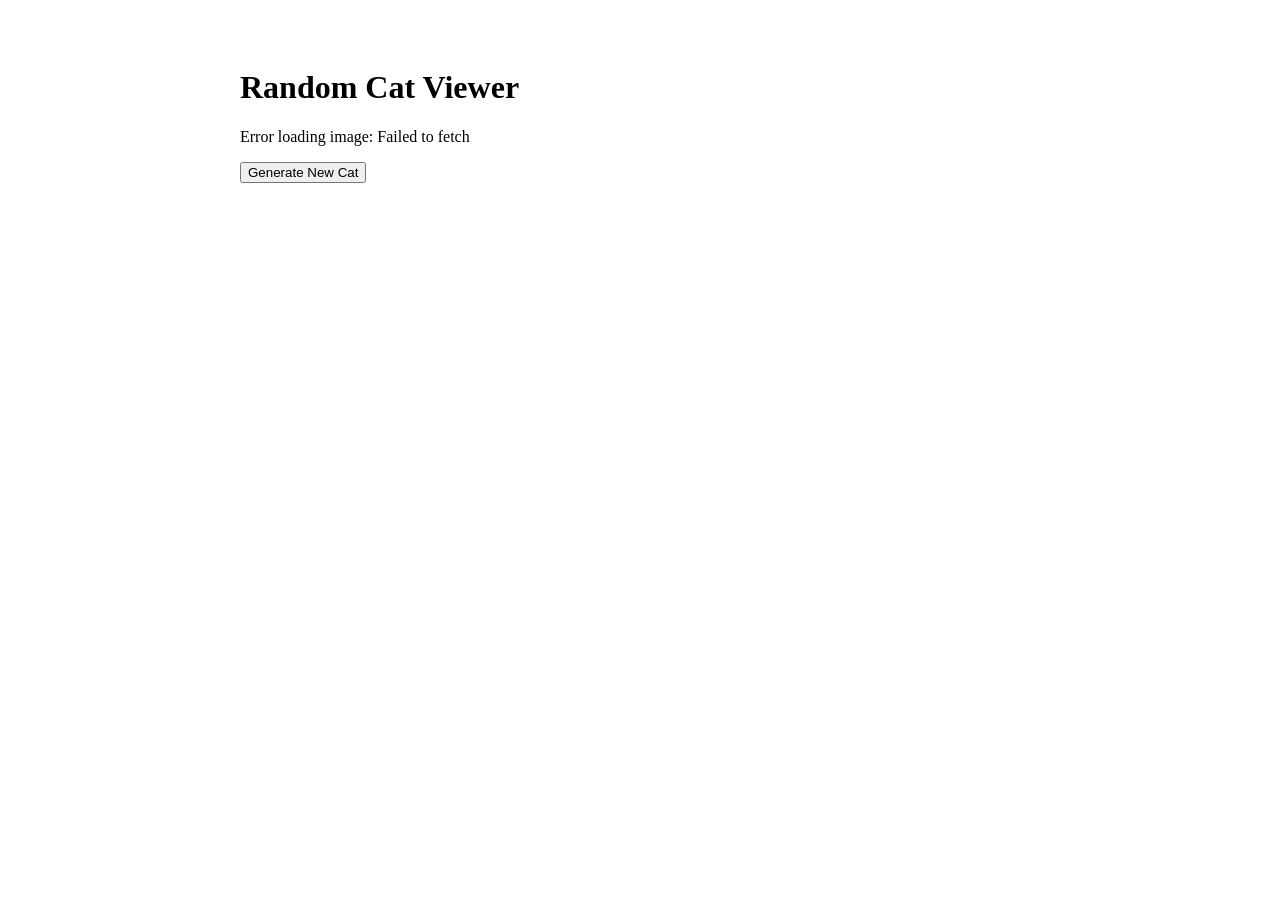
<file: catapi/index.html>
<!DOCTYPE html>
<html lang="en">
    <head>
        <meta charset="UTF-8">
        <meta name="viewport" content="width-device-with, initial-scale-1,8">
        <title>Random cat Viewer</title>
        <link rel="stylesheet" href="style.css">
    </head>
    <body>
        <div class="container">
            <h1>Random Cat Viewer</h1>
            <div id="image-container">
                <!--Image will be displayed here-->
            </div>
            <button id="generate-btn">Generate New Cat</button>
        </div>
        <script src="script.js"></script>
    </body>
</html>
</file>
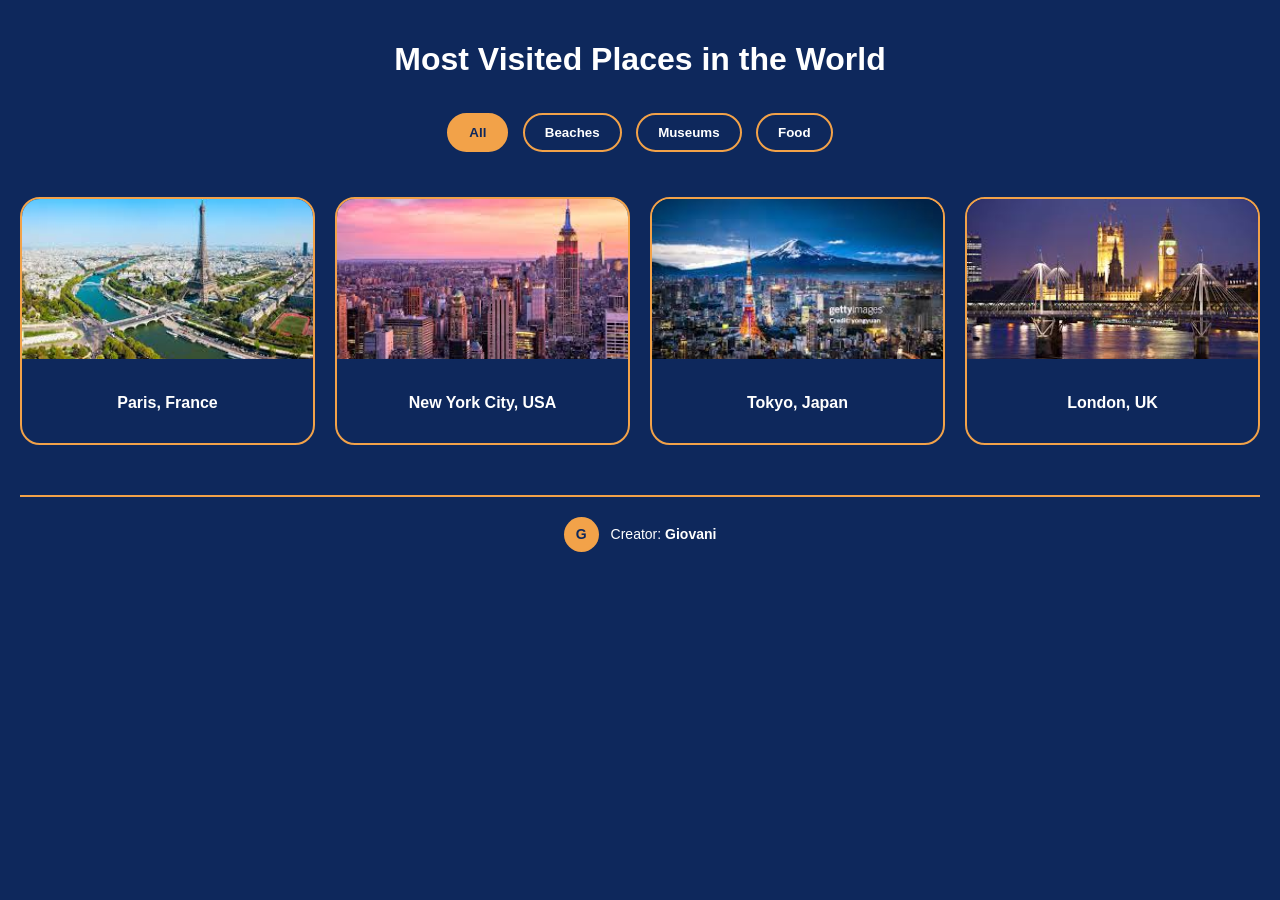
<file: FinalProject/Centennial.html>
<!DOCTYPE html>
<html lang="en">
<head>
  <meta charset="UTF-8">
  <title>Most Visited Places</title>
  <link rel="stylesheet" href="High.css">
</head>
<body>

  <h1>Most Visited Places in the World</h1>

  <div class="buttons">
    <button class="active" onclick="showCategory('all', this)">All</button>
    <button onclick="showCategory('beaches', this)">Beaches</button>
    <button onclick="showCategory('museums', this)">Museums</button>
    <button onclick="showCategory('food', this)">Food</button>
  </div>

  <div id="cards" class="cards"></div>

  <!-- INFO MODAL -->
  <div id="modal" class="modal">
    <div class="modal-content">
      <span class="close" onclick="closeModal()">×</span>
      <h2 id="modal-title"></h2>
      <div id="modal-text"></div>
    </div>
  </div>
  <footer class="footer">
    <div class="logo">G</div>
    <p>Creator: <strong>Giovani</strong></p>
  </footer>

  <script src="School.js"></script>
</body>
</html>
</file>
<file: catapi/style.css>
/*Container */
.container {
    max-width: 800px;
    margin: 0 auto;
    padding: 40px 20px;
}
</file>
<file: FinalProject/High.css>
body {
  margin: 0;
  padding: 20px;
  font-family: Arial, sans-serif;
  background-color: #0E285C;
  color: #FFFFFF;
  text-align: center;
}

h1 {
  margin-bottom: 30px;
}

.buttons {
  margin-bottom: 40px;
}

button {
  margin: 5px;
  padding: 10px 20px;
  border-radius: 25px;
  border: 2px solid #F2A249;
  background: transparent;
  color: #FFFFFF;
  font-weight: bold;
  cursor: pointer;
}

button.active {
  background-color: #F2A249;
  color: #0E285C;
}

button:hover {
  background-color: rgba(242, 162, 73, 0.2);
}

.cards {
  display: grid;
  grid-template-columns: repeat(4, 1fr);
  gap: 20px;
}

.card {
  border: 2px solid #F2A249;
  border-radius: 20px;
  overflow: hidden;
  cursor: pointer;
}

.card img {
  width: 100%;
  height: 160px;
  object-fit: cover;
}

.card h3 {
  padding: 15px;
  font-size: 16px;
}

/* MODAL */
.modal {
  display: none;
  position: fixed;
  inset: 0;
  background: rgba(0, 0, 0, 0.7);
}

.modal-content {
  background: #0E285C;
  border: 2px solid #F2A249;
  border-radius: 20px;
  max-width: 500px;
  margin: 120px auto;
  padding: 25px;
  text-align: left;
}

.modal-content p {
  line-height: 1.6;
  margin-bottom: 10px;
}

.close {
  float: right;
  font-size: 24px;
  cursor: pointer;
  color: #F2A249;
}

/* FOOTER */
.footer {
  margin-top: 50px;
  padding: 15px;
  display: flex;
  justify-content: center;
  align-items: center;
  gap: 12px;
  border-top: 2px solid #F2A249;
  font-size: 14px;
}

.logo {
  width: 35px;
  height: 35px;
  border-radius: 50%;
  background-color: #F2A249;
  color: #0E285C;
  font-weight: bold;
  display: flex;
  align-items: center;
  justify-content: center;
}
</file>
